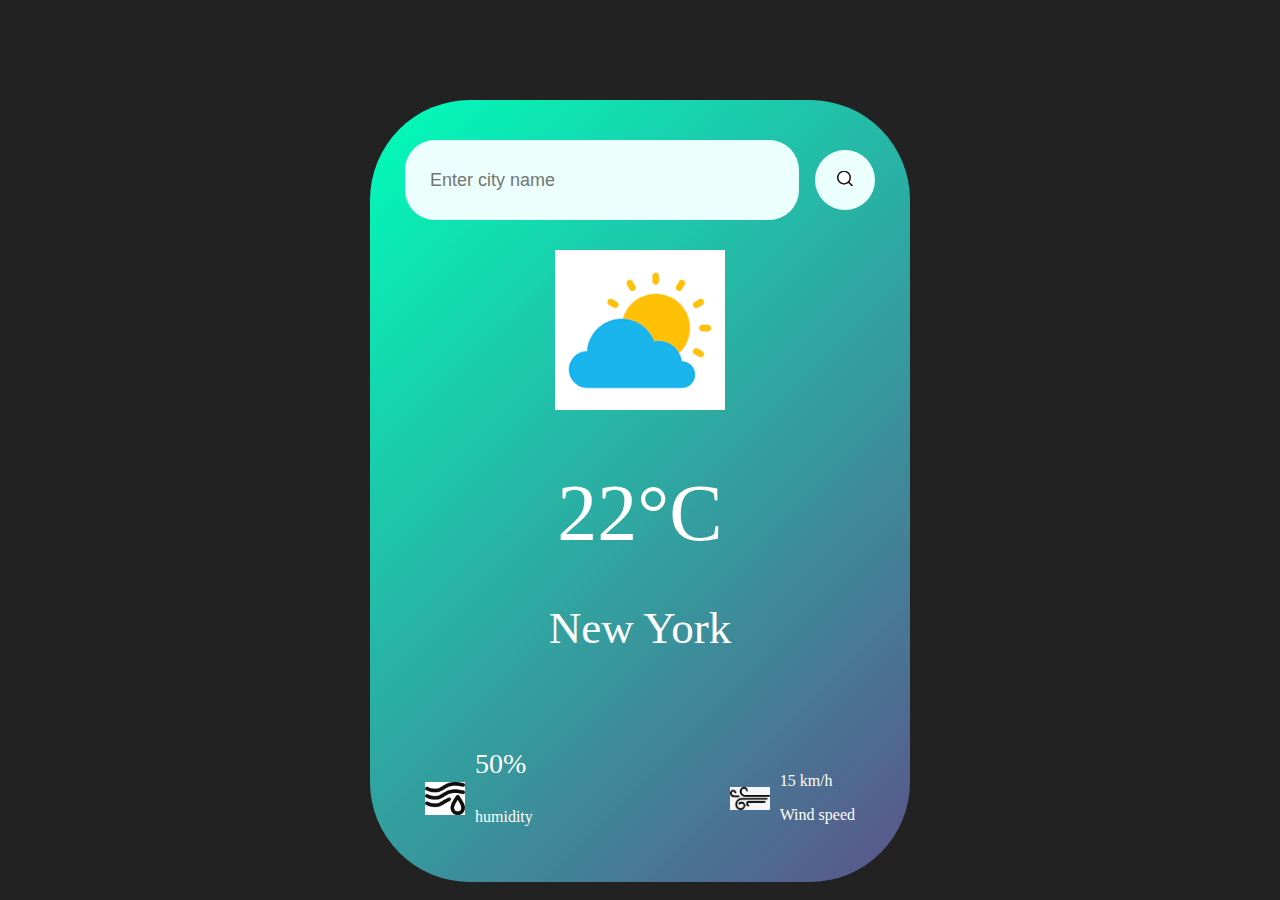
<file: index.html>
<!DOCTYPE html>
<html lang="en">
<head>
    <meta charset="UTF-8">
    <meta name="viewport" content="width=device-width, initial-scale=1.0">
    <title>La Météo</title>
    <link rel="stylesheet" href="style.css">
</head>
<body>
    <div class="card">
        <div class="search">
            <input type="text" placeholder="Enter city name" spellcheck="false">
            <button><img src="search.png" alt=""></button>

        </div>
        <div class="weather">
            <img src="weather-icon.png" class="weather-icon">
            <h1 class="temp">22°C</h1>
            <h2 class="city">New York</h2>
            <div class="details">
                <div class="col">
                    <img src="humidity.png" >
               <div>
                <p class="humidity">50%</p>
                <p>humidity</p>
            </div>
            </div>
            <div class="col">
                <img src="wind.png" >
                <div>
                    <p class="wind">15 km/h</p>
                    <p>Wind speed</p>
                </div>
            </div>
        
        </div>
    </div>
   <script src="script.js"></script> 
</body>
</html>
</file>
<file: style.css>
*margin{
margin: 0;
padding: 0;
font-family: 'poppins',sans-serif;
box-sizing: border-box;
}
body{
background-color: #222;
}
.card{
width: 90%;
max-width: 470px;
background: linear-gradient(135deg, #00feba, #5b548a);
color: #fff;
margin: 100px auto 0;
border-radius: 100px;
padding: 40px 35px;
text-align: center;

}
.search{
width: 100%;
display: flex;
align-items: center;
justify-content:space-between;
}
.search input{
border: 0;
outline: 0;
background: #ebfffc;
color: #555;
padding: 10px 25px;
height: 60px;
border-radius: 30px;
flex: 1;
margin-right: 16px;
font-size: 18px;

}
.search button{
border: 0;
outline: 0;
background: #ebfffc;
border-radius: 50%;
width: 60px;
height: 60px;
cursor: pointer;
}
.search button img{
width: 16px;
}
.weather-icon{
width: 170px;
margin-top: 30px;

}
.weather h1{
font-size: 80px;
font-weight: 500;
}
.weather h2{
font-size: 45px;
font-weight: 400;
margin-top:-10px ;
}
.details{
display: flex;
align-items: center;
justify-content: space-between;
padding: 0 20px;
margin-top: 100px;
}
.col{
display: flex;
align-items: center;
text-align: left;

}
.col img{
width: 40px;
margin-right: 10px; 
}
.humidity{
font-size: 28px;
margin-top: -6px;
}
.error {
color: red;
font-weight: bold;
}
</file>
